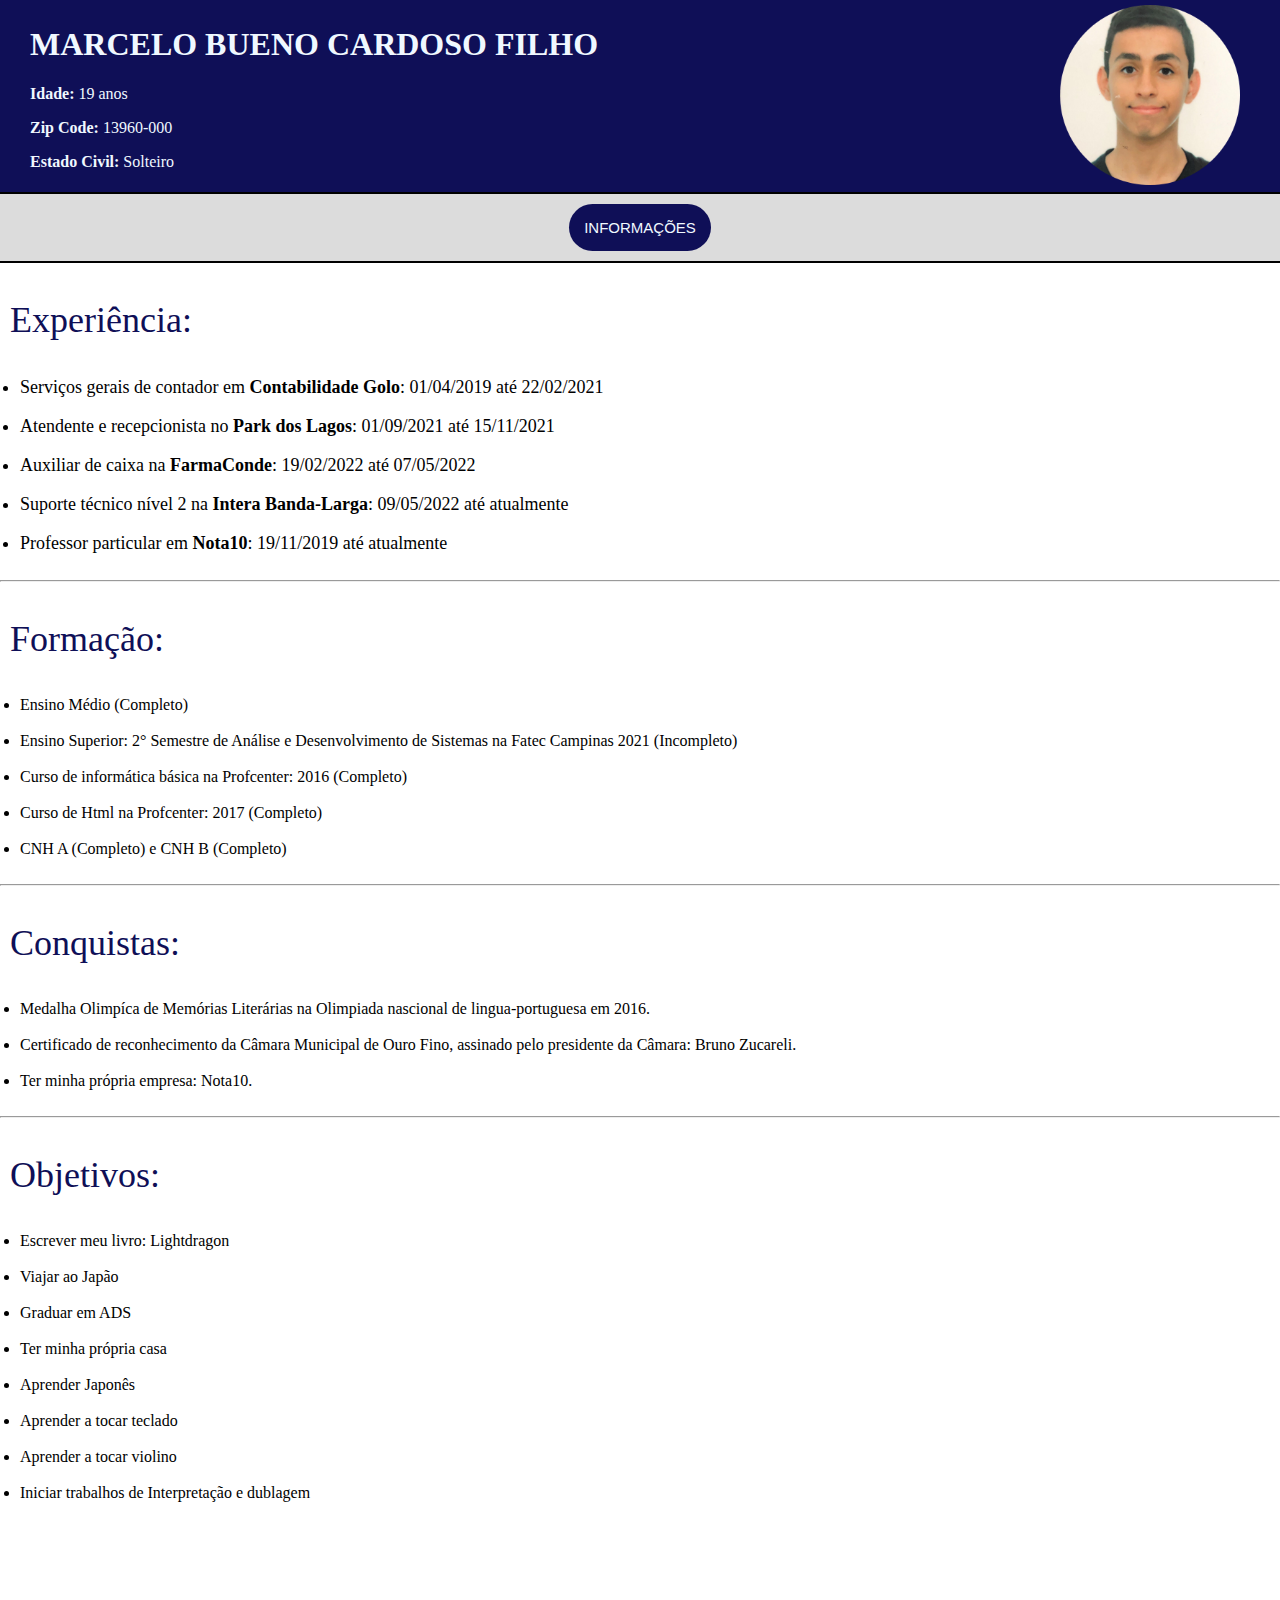
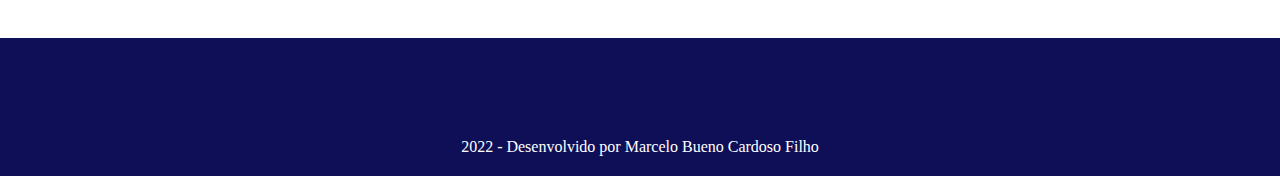
<file: index.html>
<!DOCTYPE html>
<html lang="pt-br">
<head>
    <meta charset="UTF-8">
    <meta http-equiv="X-UA-Compatible" content="IE=edge">
    <meta name="viewport" content="width=device-width, initial-scale=1.0">
    <title>Currículo</title>
    <link rel="icon" href="fotos/foto.png">
    <link rel="stylesheet" href="css/css.css">
</head>
<body >
    <div id="container" class="containercurriculo">
        <div class="cabeçalho">
            <h1>MARCELO BUENO CARDOSO FILHO</h1>
            <p><b>Idade:</b> 19 anos</p>
            <p><b>Zip Code:</b> 13960-000 </p>
            <p><b>Estado Civil:</b> Solteiro </p>
        </div>
        <div class="foto">
            <img class="foto" src="fotos/foto.png">
        </div>
    </div> 
    <div class="botoes"> 
        <button id="show" class="botao">INFORMAÇÕES</button>
    </div>
    <div class="fundo">
        <div id="teste" class="container" onmouseleave="esconder()">
            <div class="perfil">
                <p class="titulodiv">Perfil</p>
                <p> Email: <u>marcelobuenocardosofilho@gmail.com</u></p>
                <p> Telefone: (19) 99622-2229 </p> 
                <p> GitHub: MarceloCardosoFilho </p> 
                <p> LinkedIn: Marcelo Cardoso Filho </p>
            </div>
            <hr>
            <p class="titulodiv">Habilidades</p>
            <p class="subtitulodiv"> Idiomas:</p>
            <div>
                <ul class="idioma">Português</ul>
                <div class="divespaço"></div>
                <div class="quadrado"></div>
                <div class="quadrado"></div>
                <div class="quadrado"></div>
                <div class="quadrado"></div>
                <div class="quadrado" ></div>
            </div> 
            <div>
                <ul class="idioma">Inglês</ul>
                <div class="divespaço2"></div>
                <div class="quadrado"></div>
                <div class="quadrado"></div>
                <div class="naoquadrado"></div>
                <div class="naoquadrado"></div>
                <div class="naoquadrado" ></div>
            </div> 
            <div>
                <ul class="idioma">Japonês</ul>
                <div class="divespaço3"></div>
                <div class="meioquadrado"></div>
                <div class="naoquadrado"></div>
                <div class="naoquadrado"></div>
                <div class="naoquadrado"></div>
                <div class="naoquadrado" ></div>
            </div>
            <p class="subtitulodiv"> Informática:</p>
            <div>
                <ul class="idioma">Windows</ul>
                <div class="divespaço4"></div>
                <div class="quadrado"></div>
                <div class="quadrado"></div>
                <div class="meioquadrado"></div>
                <div class="naoquadrado"></div>
                <div class="naoquadrado" ></div>
            </div>
            <div>
                <ul class="idioma">Word</ul>
                <div class="divespaço5"></div>
                <div class="quadrado"></div>
                <div class="quadrado"></div>
                <div class="quadrado"></div>
                <div class="meioquadrado"></div>
                <div class="naoquadrado" ></div>
            </div>
            <div>
                <ul class="idioma">Excel</ul>
                <div class="divespaço6"></div>
                <div class="quadrado"></div>
                <div class="quadrado"></div>
                <div class="quadrado"></div>
                <div class="naoquadrado"></div>
                <div class="naoquadrado" ></div>
            </div>
            <div>
                <ul class="idioma">PowerPoint</ul>
                <div class="divespaço7"></div>
                <div class="quadrado"></div>
                <div class="quadrado"></div>
                <div class="naoquadrado"></div>
                <div class="naoquadrado"></div>
                <div class="naoquadrado" ></div>
            </div>
            <div>
                <ul class="idioma">Html</ul>
                <div class="divespaço8"></div>
                <div class="quadrado"></div>
                <div class="quadrado"></div>
                <div class="meioquadrado"></div>
                <div class="naoquadrado"></div>
                <div class="naoquadrado" ></div>
            </div>
            <div>
                <ul class="idioma">CSS</ul>
                <div class="divespaço9"></div>
                <div class="quadrado"></div>
                <div class="meioquadrado"></div>
                <div class="naoquadrado"></div>
                <div class="naoquadrado"></div>
                <div class="naoquadrado" ></div>
            </div>
            <div>
                <ul class="idioma">JavaScript</ul>
                <div class="divespaço10"></div>
                <div class="meioquadrado"></div>
                <div class="naoquadrado"></div>
                <div class="naoquadrado"></div>
                <div class="naoquadrado"></div>
                <div class="naoquadrado" ></div>
            </div>
            <div>
                <ul class="idioma">C</ul>
                <div class="divespaço11"></div>
                <div class="quadrado"></div>
                <div class="naoquadrado"></div>
                <div class="naoquadrado"></div>
                <div class="naoquadrado"></div>
                <div class="naoquadrado" ></div>
            </div>
            <div>
                <ul class="idioma">Vegas</ul>
                <div class="divespaço6"></div>
                <div class="quadrado"></div>
                <div class="quadrado"></div>
                <div class="naoquadrado"></div>
                <div class="naoquadrado"></div>
                <div class="naoquadrado" ></div>
            </div>
            <p class="subtitulodiv"> Matérias Escolares:</p>
            <div>
                <ul class="idioma">Matemática</ul>
                <div class="divespaço12"></div>
                <div class="quadrado"></div>
                <div class="quadrado"></div>
                <div class="quadrado"></div>
                <div class="quadrado"></div>
                <div class="naoquadrado" ></div>
            </div> 
            <div>
                <ul class="idioma">Física</ul>
                <div class="divespaço13"></div>
                <div class="quadrado"></div>
                <div class="naoquadrado"></div>
                <div class="naoquadrado"></div>
                <div class="naoquadrado"></div>
                <div class="naoquadrado" ></div>
            </div> 
            <div>
                <ul class="idioma">Química</ul>
                <div class="divespaço14"></div>
                <div class="meioquadrado"></div>
                <div class="naoquadrado"></div>
                <div class="naoquadrado"></div>
                <div class="naoquadrado"></div>
                <div class="naoquadrado" ></div>
            </div>
            <div>
                <ul class="idioma">Biologia</ul>
                <div class="divespaço15"></div>
                <div class="meioquadrado"></div>
                <div class="naoquadrado"></div>
                <div class="naoquadrado"></div>
                <div class="naoquadrado"></div>
                <div class="naoquadrado" ></div>
            </div> 
            <div>
                <ul class="idioma">Geografia</ul>
                <div class="divespaço16"></div>
                <div class="quadrado"></div>
                <div class="quadrado"></div>
                <div class="quadrado"></div>
                <div class="naoquadrado"></div>
                <div class="naoquadrado" ></div>
            </div> 
            <div>
                <ul class="idioma">História</ul>
                <div class="divespaço17"></div>
                <div class="quadrado"></div>
                <div class="quadrado"></div>
                <div class="quadrado"></div>
                <div class="quadrado"></div>
                <div class="quadrado" ></div>
            </div>
            <div>
                <ul class="idioma">Filosofia</ul>
                <div class="divespaço18"></div>
                <div class="quadrado"></div>
                <div class="quadrado"></div>
                <div class="naoquadrado"></div>
                <div class="naoquadrado"></div>
                <div class="naoquadrado" ></div>
            </div> 
            <div>
                <ul class="idioma">Sociologia</ul>
                <div class="divespaço19"></div>
                <div class="quadrado"></div>
                <div class="naoquadrado"></div>
                <div class="naoquadrado"></div>
                <div class="naoquadrado"></div>
                <div class="naoquadrado" ></div>
            </div> 
            <hr>
        </div>
        <div class="contato">
        </div>
        <div class="titulo">
            <p>Experiência:</p>
        </div>
        <div class="lista">
            <li class="subtitulo">Serviços gerais de contador em <b>Contabilidade Golo</b>: 01/04/2019 até 22/02/2021</li><br>
            <li class="subtitulo">Atendente e recepcionista no <b>Park dos Lagos</b>: 01/09/2021 até 15/11/2021</li><br>
            <li class="subtitulo">Auxiliar de caixa na <b>FarmaConde</b>: 19/02/2022 até 07/05/2022</li> <br>
            <li class="subtitulo">Suporte técnico nível 2 na <b>Intera Banda-Larga</b>: 09/05/2022 até atualmente</li><br>
            <li class="subtitulo">Professor particular em <b>Nota10</b>: 19/11/2019 até atualmente</li><br>
        </div>
        <hr>
        <div class="titulo">
            <p>Formação:</p>
        </div>
        <div class="lista">
            <li>Ensino Médio (Completo)</li><br>
            <li>Ensino Superior: 2° Semestre de Análise e Desenvolvimento de Sistemas na Fatec Campinas 2021 (Incompleto)</li><br>
            <li>Curso de informática básica na Profcenter: 2016 (Completo)</li><br>
            <li>Curso de Html na Profcenter: 2017 (Completo)</li><br>
            <li>CNH A (Completo) e CNH B (Completo)</li><br>
        </div>
        <hr>
        <div class="titulo">
            <p>Conquistas:</p>
        </div>
        <div class="lista">
            <li>Medalha Olimpíca de Memórias Literárias na Olimpiada nascional de lingua-portuguesa em 2016.</li><br>
            <li>Certificado de reconhecimento da Câmara Municipal de Ouro Fino, assinado pelo presidente da Câmara: Bruno Zucareli.</li><br>
            <li>Ter minha própria empresa: Nota10.</li><br>
            
        </div>
        <hr>
        <div class="titulo">
            <p>Objetivos:</p>
        </div>
        <div class="lista">
            <li>Escrever meu livro: Lightdragon</li><br>
            <li>Viajar ao Japão</li><br>
            <li>Graduar em ADS</li><br>
            <li>Ter minha própria casa</li><br>
            <li>Aprender Japonês</li><br>
            <li>Aprender a tocar teclado</li><br>
            <li>Aprender a tocar violino</li><br>
            <li>Iniciar trabalhos de Interpretação e dublagem</li><br>
        </div>
        <br>
    <script src="js/index.js"></script>
    </body>
    <footer>
        <div class="rodape">
        2022 - Desenvolvido por Marcelo Bueno Cardoso Filho    
        </div>
    </footer>
</html>
</file>
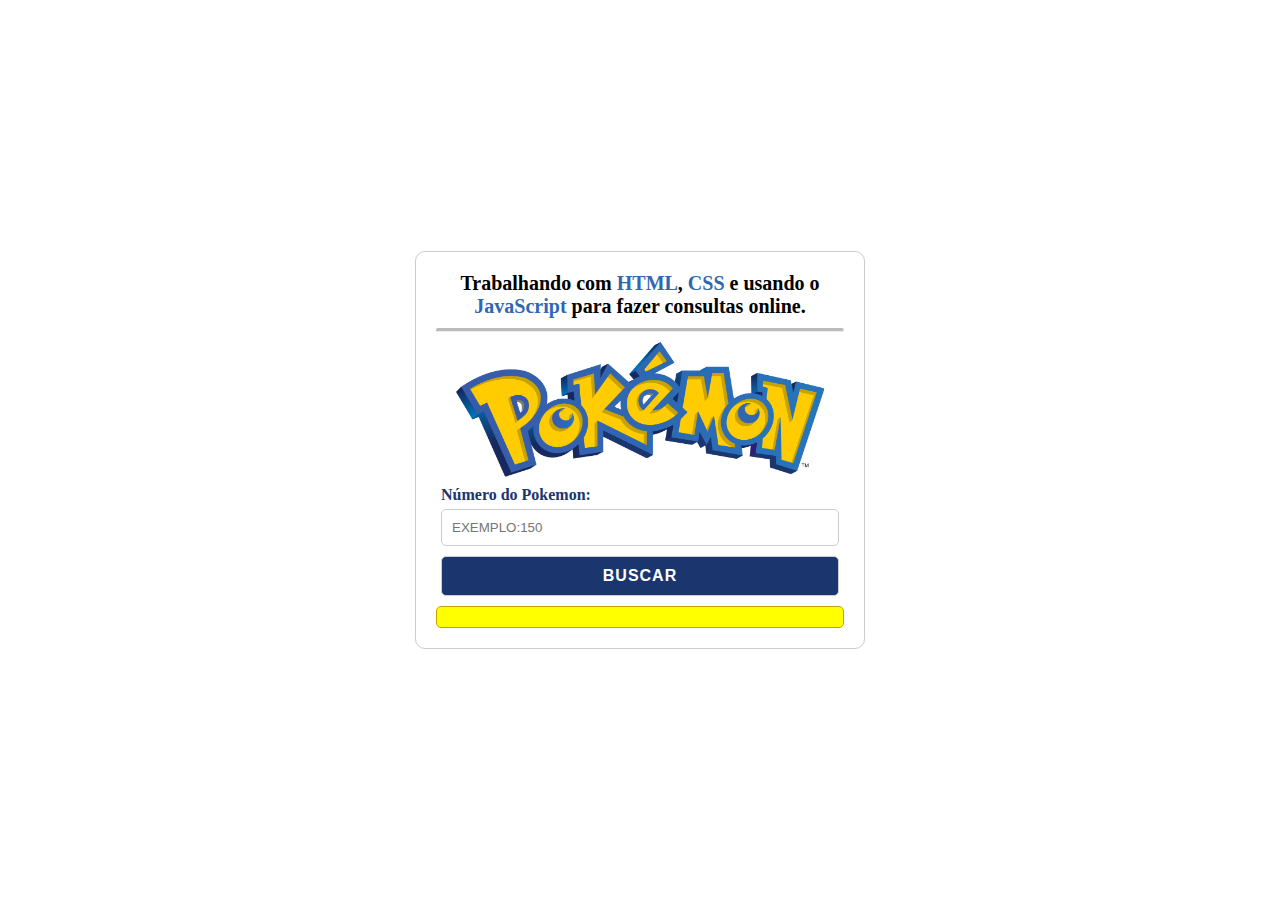
<file: save/index.html>
<!DOCTYPE html>
<html lang="pt-br">

<head>
    <meta charset="UTF-8">
    <meta http-equiv="X-UA-Compatible" content="IE=edge">
    <meta name="viewport" content="width=device-width, initial-scale=1.0">
    <title>Pokedex</title>
    <link rel="stylesheet" href="css/style.css">
</head>

<body>
    <section class="container">
        <h1>Trabalhando com<span> HTML</span>,<span> CSS</span> e usando o <span> JavaScript</span> para fazer consultas
            online.</h1>
        <hr>
        <div class="imagem">
            <img src="imagens/Pokemon_Logo.png">
        </div>
        <form class="formulario">
            <label>Número do Pokemon:</label>
            <input type="text" id="name" placeholder="Exemplo:150" required>
            <input type="submit" value= "Buscar">
        </form>
        <div id="imagemPokemon">
        </div>
        <div id="content">
            
        </div>
    </section>
    <script src="js/index.js"></script>
</body>

</html>
</file>
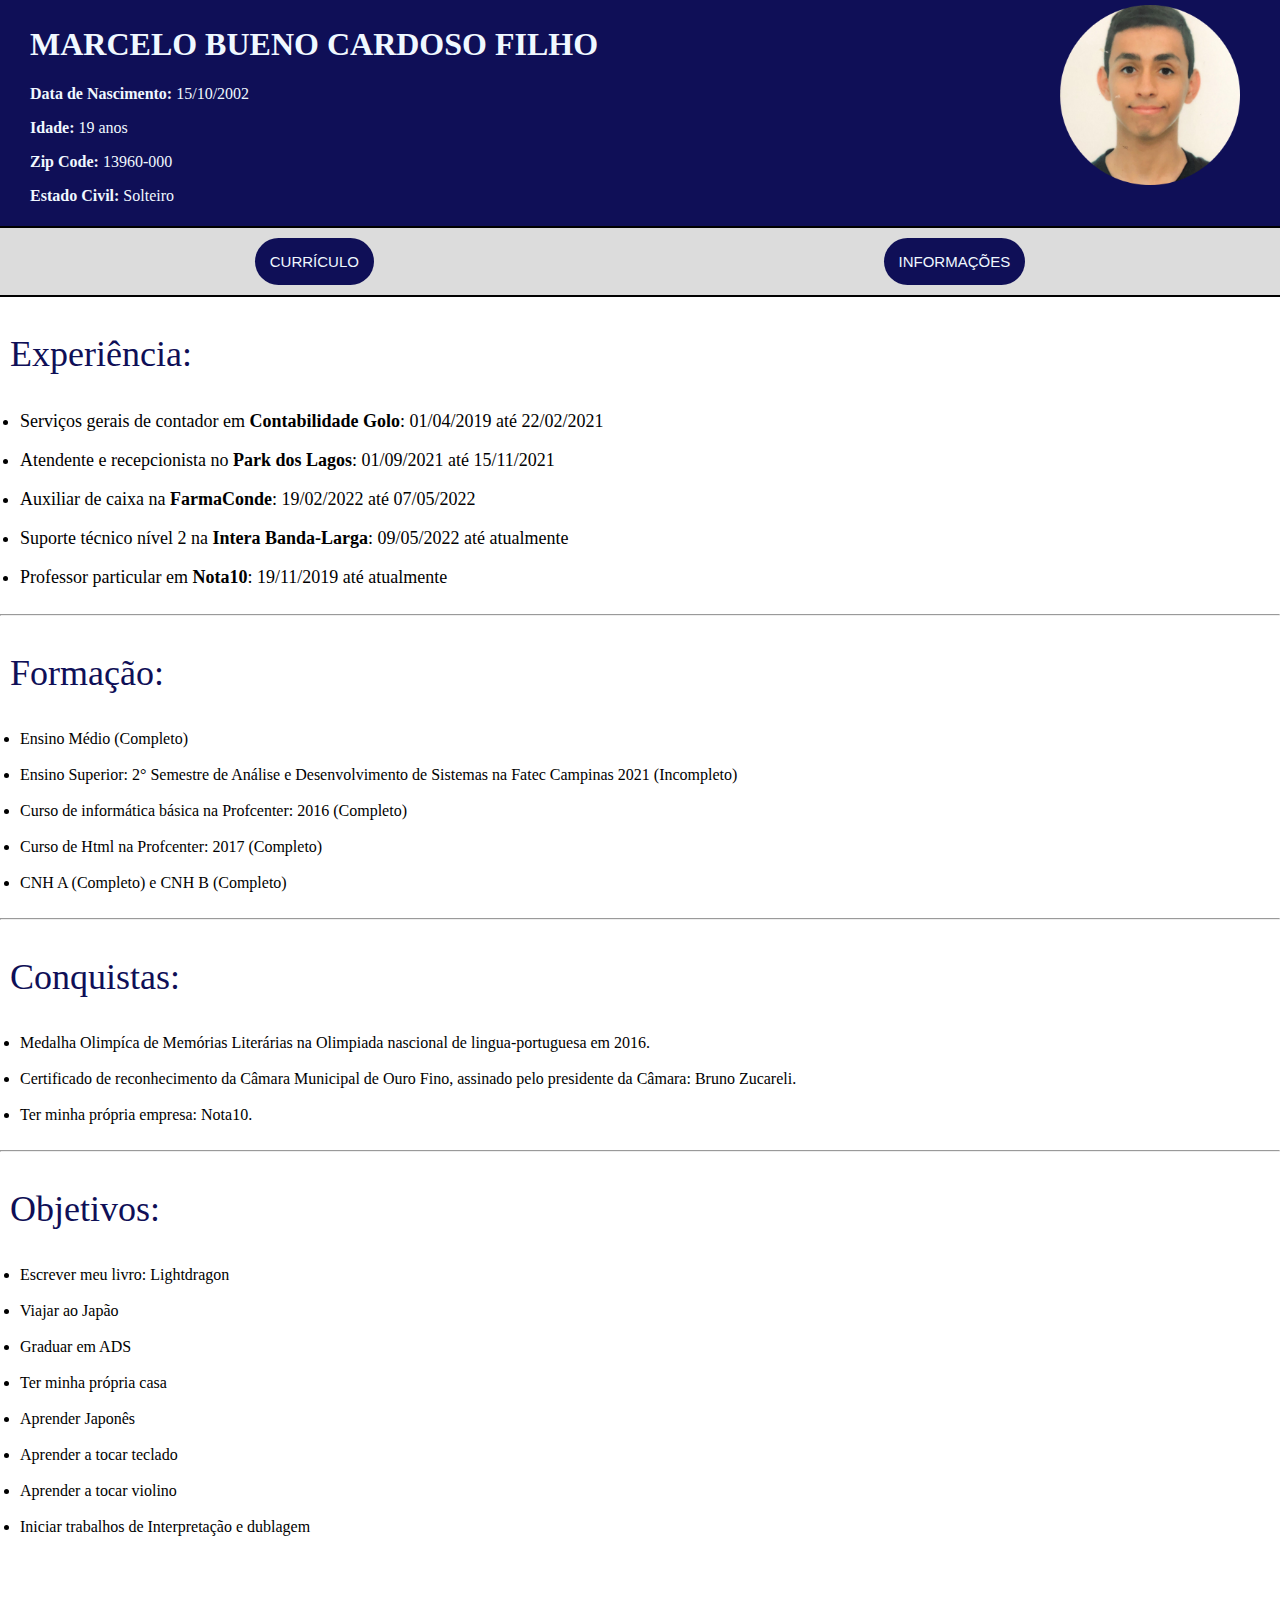
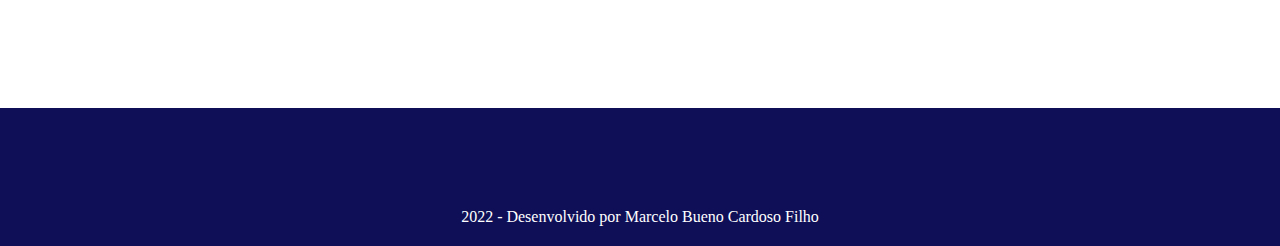
<file: currículo.html>
<!DOCTYPE html>
<html lang="pt-br">
<head>
    <meta charset="UTF-8">
    <meta http-equiv="X-UA-Compatible" content="IE=edge">
    <meta name="viewport" content="width=device-width, initial-scale=1.0">
    <title>Currículo</title>
    <link rel="icon" href="fotos/foto.png">
    <link rel="stylesheet" href="css/css.css">
</head>
<body >
    <div id="container" class="containercurriculo">
        <div class="cabeçalho">
            <h1>MARCELO BUENO CARDOSO FILHO</h1>
            <p><b>Data de Nascimento:</b> 15/10/2002</p>
            <p><b>Idade:</b> 19 anos</p>
            <p><b>Zip Code:</b> 13960-000 </p>
            <p><b>Estado Civil:</b> Solteiro </p>
        </div>
        <div class="foto">
            <img class="foto" src="fotos/foto.png">
        </div>
    </div> 
    <div class="botoes"> 
        <a class="botao" href="currículo.html"> CURRÍCULO</a>
        <button id="show" class="botao">INFORMAÇÕES</button>
    </div>
    <div class="fundo">
        <div id="teste" class="container" onmouseleave="esconder()">
            <div class="perfil">
                <p class="titulodiv">Perfil</p>
                <p> Email: <u>marcelobuenocardosofilho@gmail.com</u></p>
                <p> Telefone: (19) 99622-2229 </p> 
                <p> GitHub: MarceloCardosoFilho </p> 
                <p> LinkedIn: Marcelo Cardoso Filho </p>
            </div>
            <hr>
            <p class="titulodiv">Habilidades</p>
            <p class="subtitulodiv"> Idiomas:</p>
            <div>
                <ul class="idioma">Português</ul>
                <div class="divespaço"></div>
                <div class="quadrado"></div>
                <div class="quadrado"></div>
                <div class="quadrado"></div>
                <div class="quadrado"></div>
                <div class="quadrado" ></div>
            </div> 
            <div>
                <ul class="idioma">Inglês</ul>
                <div class="divespaço2"></div>
                <div class="quadrado"></div>
                <div class="quadrado"></div>
                <div class="naoquadrado"></div>
                <div class="naoquadrado"></div>
                <div class="naoquadrado" ></div>
            </div> 
            <div>
                <ul class="idioma">Japonês</ul>
                <div class="divespaço3"></div>
                <div class="meioquadrado"></div>
                <div class="naoquadrado"></div>
                <div class="naoquadrado"></div>
                <div class="naoquadrado"></div>
                <div class="naoquadrado" ></div>
            </div>
            <p class="subtitulodiv"> Informática:</p>
            <div>
                <ul class="idioma">Windows</ul>
                <div class="divespaço4"></div>
                <div class="quadrado"></div>
                <div class="quadrado"></div>
                <div class="meioquadrado"></div>
                <div class="naoquadrado"></div>
                <div class="naoquadrado" ></div>
            </div>
            <div>
                <ul class="idioma">Word</ul>
                <div class="divespaço5"></div>
                <div class="quadrado"></div>
                <div class="quadrado"></div>
                <div class="quadrado"></div>
                <div class="meioquadrado"></div>
                <div class="naoquadrado" ></div>
            </div>
            <div>
                <ul class="idioma">Excel</ul>
                <div class="divespaço6"></div>
                <div class="quadrado"></div>
                <div class="quadrado"></div>
                <div class="quadrado"></div>
                <div class="naoquadrado"></div>
                <div class="naoquadrado" ></div>
            </div>
            <div>
                <ul class="idioma">PowerPoint</ul>
                <div class="divespaço7"></div>
                <div class="quadrado"></div>
                <div class="quadrado"></div>
                <div class="naoquadrado"></div>
                <div class="naoquadrado"></div>
                <div class="naoquadrado" ></div>
            </div>
            <div>
                <ul class="idioma">Html</ul>
                <div class="divespaço8"></div>
                <div class="quadrado"></div>
                <div class="quadrado"></div>
                <div class="meioquadrado"></div>
                <div class="naoquadrado"></div>
                <div class="naoquadrado" ></div>
            </div>
            <div>
                <ul class="idioma">CSS</ul>
                <div class="divespaço9"></div>
                <div class="quadrado"></div>
                <div class="meioquadrado"></div>
                <div class="naoquadrado"></div>
                <div class="naoquadrado"></div>
                <div class="naoquadrado" ></div>
            </div>
            <div>
                <ul class="idioma">JavaScript</ul>
                <div class="divespaço10"></div>
                <div class="meioquadrado"></div>
                <div class="naoquadrado"></div>
                <div class="naoquadrado"></div>
                <div class="naoquadrado"></div>
                <div class="naoquadrado" ></div>
            </div>
            <div>
                <ul class="idioma">C</ul>
                <div class="divespaço11"></div>
                <div class="quadrado"></div>
                <div class="naoquadrado"></div>
                <div class="naoquadrado"></div>
                <div class="naoquadrado"></div>
                <div class="naoquadrado" ></div>
            </div>
            <div>
                <ul class="idioma">Vegas</ul>
                <div class="divespaço6"></div>
                <div class="quadrado"></div>
                <div class="quadrado"></div>
                <div class="naoquadrado"></div>
                <div class="naoquadrado"></div>
                <div class="naoquadrado" ></div>
            </div>
            <p class="subtitulodiv"> Matérias Escolares:</p>
            <div>
                <ul class="idioma">Matemática</ul>
                <div class="divespaço12"></div>
                <div class="quadrado"></div>
                <div class="quadrado"></div>
                <div class="quadrado"></div>
                <div class="quadrado"></div>
                <div class="naoquadrado" ></div>
            </div> 
            <div>
                <ul class="idioma">Física</ul>
                <div class="divespaço13"></div>
                <div class="quadrado"></div>
                <div class="naoquadrado"></div>
                <div class="naoquadrado"></div>
                <div class="naoquadrado"></div>
                <div class="naoquadrado" ></div>
            </div> 
            <div>
                <ul class="idioma">Química</ul>
                <div class="divespaço14"></div>
                <div class="meioquadrado"></div>
                <div class="naoquadrado"></div>
                <div class="naoquadrado"></div>
                <div class="naoquadrado"></div>
                <div class="naoquadrado" ></div>
            </div>
            <div>
                <ul class="idioma">Biologia</ul>
                <div class="divespaço15"></div>
                <div class="meioquadrado"></div>
                <div class="naoquadrado"></div>
                <div class="naoquadrado"></div>
                <div class="naoquadrado"></div>
                <div class="naoquadrado" ></div>
            </div> 
            <div>
                <ul class="idioma">Geografia</ul>
                <div class="divespaço16"></div>
                <div class="quadrado"></div>
                <div class="quadrado"></div>
                <div class="quadrado"></div>
                <div class="naoquadrado"></div>
                <div class="naoquadrado" ></div>
            </div> 
            <div>
                <ul class="idioma">História</ul>
                <div class="divespaço17"></div>
                <div class="quadrado"></div>
                <div class="quadrado"></div>
                <div class="quadrado"></div>
                <div class="quadrado"></div>
                <div class="quadrado" ></div>
            </div>
            <div>
                <ul class="idioma">Filosofia</ul>
                <div class="divespaço18"></div>
                <div class="quadrado"></div>
                <div class="quadrado"></div>
                <div class="naoquadrado"></div>
                <div class="naoquadrado"></div>
                <div class="naoquadrado" ></div>
            </div> 
            <div>
                <ul class="idioma">Sociologia</ul>
                <div class="divespaço19"></div>
                <div class="quadrado"></div>
                <div class="naoquadrado"></div>
                <div class="naoquadrado"></div>
                <div class="naoquadrado"></div>
                <div class="naoquadrado" ></div>
            </div> 
            <hr>
        </div>
        <div class="contato">
        </div>
        <div class="titulo">
            <p>Experiência:</p>
        </div>
        <div class="lista">
            <li class="subtitulo">Serviços gerais de contador em <b>Contabilidade Golo</b>: 01/04/2019 até 22/02/2021</li><br>
            <li class="subtitulo">Atendente e recepcionista no <b>Park dos Lagos</b>: 01/09/2021 até 15/11/2021</li><br>
            <li class="subtitulo">Auxiliar de caixa na <b>FarmaConde</b>: 19/02/2022 até 07/05/2022</li> <br>
            <li class="subtitulo">Suporte técnico nível 2 na <b>Intera Banda-Larga</b>: 09/05/2022 até atualmente</li><br>
            <li class="subtitulo">Professor particular em <b>Nota10</b>: 19/11/2019 até atualmente</li><br>
        </div>
        <hr>
        <div class="titulo">
            <p>Formação:</p>
        </div>
        <div class="lista">
            <li>Ensino Médio (Completo)</li><br>
            <li>Ensino Superior: 2° Semestre de Análise e Desenvolvimento de Sistemas na Fatec Campinas 2021 (Incompleto)</li><br>
            <li>Curso de informática básica na Profcenter: 2016 (Completo)</li><br>
            <li>Curso de Html na Profcenter: 2017 (Completo)</li><br>
            <li>CNH A (Completo) e CNH B (Completo)</li><br>
        </div>
        <hr>
        <div class="titulo">
            <p>Conquistas:</p>
        </div>
        <div class="lista">
            <li>Medalha Olimpíca de Memórias Literárias na Olimpiada nascional de lingua-portuguesa em 2016.</li><br>
            <li>Certificado de reconhecimento da Câmara Municipal de Ouro Fino, assinado pelo presidente da Câmara: Bruno Zucareli.</li><br>
            <li>Ter minha própria empresa: Nota10.</li><br>
            
        </div>
        <hr>
        <div class="titulo">
            <p>Objetivos:</p>
        </div>
        <div class="lista">
            <li>Escrever meu livro: Lightdragon</li><br>
            <li>Viajar ao Japão</li><br>
            <li>Graduar em ADS</li><br>
            <li>Ter minha própria casa</li><br>
            <li>Aprender Japonês</li><br>
            <li>Aprender a tocar teclado</li><br>
            <li>Aprender a tocar violino</li><br>
            <li>Iniciar trabalhos de Interpretação e dublagem</li><br>
        </div>
        <br>
        <br>
        <br>
    <script src="js/index.js"></script>
    </body>
    <footer>
        <div class="rodape">
        2022 - Desenvolvido por Marcelo Bueno Cardoso Filho    
        </div>
    </footer>
</html>
</file>
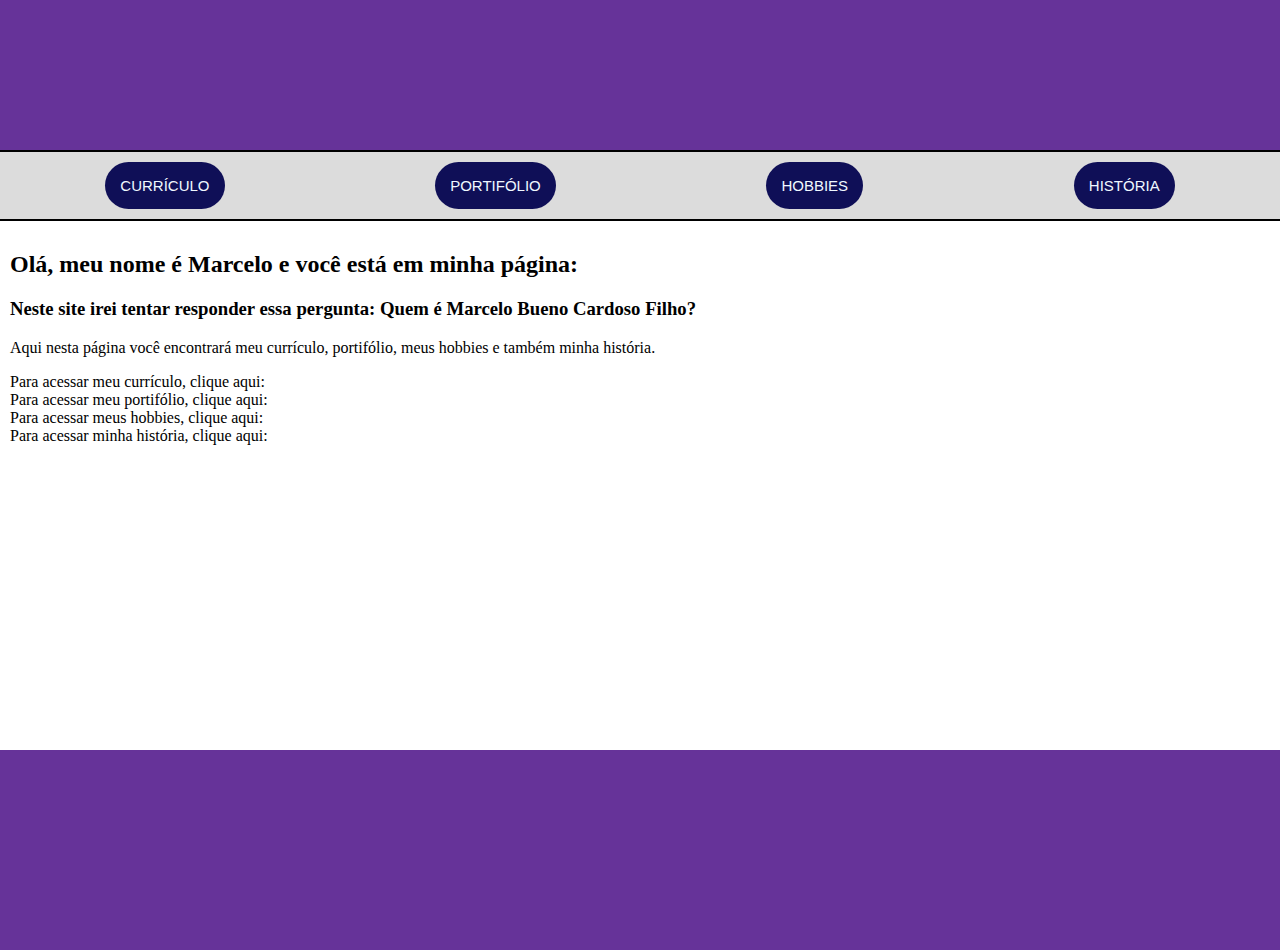
<file: main.html>
<!DOCTYPE html>
<html lang="en">
    <head>
        <meta charset="UTF-8">
        <meta http-equiv="X-UA-Compatible" content="IE=edge">
        <meta name="viewport" content="width=device-width, initial-scale=1.0">
        <link rel="stylesheet" href="css/estilomain.css">
        <title>Meu nome é Marcelo</title>
    </head>
    <header>
        <div class="cabecalho">
        </div>
        <div class="botoes"> 
            <a class="botao" href="currículo.html"> CURRÍCULO</a>
            <a class="botao" href="projetos.html"> PORTIFÓLIO </a>
            <a class="botao" href="Hobbies.html"> HOBBIES </a>  
            <a class="botao" href="história.html"> HISTÓRIA </a> 
        </div>   
    </header>
    <body>
        <div class="conteudo">
            <h2>Olá, meu nome é Marcelo e você está em minha página:</h2> 
            <h3>Neste site irei tentar responder essa pergunta: Quem é Marcelo Bueno Cardoso Filho?</h3>
            <p>Aqui nesta página você encontrará meu currículo, portifólio, meus hobbies e também minha história.</p>
            <li>Para acessar meu currículo, clique aqui:</li>
            <li>Para acessar meu portifólio, clique aqui:</li>
            <li>Para acessar meus hobbies, clique aqui:</li>
            <li>Para acessar minha história, clique aqui:</li>      
        </div>
    </body>
    <footer>
        <div class="rodape">
        </div>
    </footer>
</html>
</file>
<file: css/css.css>
body{
    padding: 0%;
    margin: 0%;
}
    .containercurriculo{
    display:flex;
    justify-content: space-between;
    background-color: rgb(15, 15, 87);
    padding: 5px;
    }

    .containerfreeway{
    display:flex;
    justify-content: space-between;
    background-color:rgb(50, 46, 70);
    padding: 5px;
}
    .containerpong{
    display:flex;
    justify-content: space-between;
    background-color:rgb(19, 112, 0);
    padding: 5px;
}
    .containerprojetos{
    display:flex;
    justify-content: space-between;
    background-color:rgb(125, 0, 197);
    padding: 5px;
}
    .cabeçalho{
    color: aliceblue;
    margin-left: 25px;
    }
    
    .botao{
    background: rgb(15, 15, 87);
    color:aliceblue;
    padding:15px;
    margin-left: 0%;
    border-radius:30px;
    border:black 10px;
    text-decoration: none;
    font-family: Verdana, Geneva, Tahoma, sans-serif;
    font-size: 15px;
    cursor: pointer;
    margin: 10px;
    }
    
    .botao:hover{
    background: black;
    
    }
    
    .botoes{
    display: flex;
    justify-content: space-around;
    border-top: 2px solid black;
    border-bottom: 2px solid black;
    background-color: gainsboro;
    }

    .foto{
    align-items: center;
    height: 180px;
    width: 180px;
    margin-right: 35px;
    }

/*======================================================================================*/
    .container{
    background-color: whitesmoke;
    color: rgb(15, 15, 87);
    width: 350px;
    height: 1100px;
    float:right;
    overflow: auto;
    border-left: 3px solid black;
    display: none;
    text-align: center;
}
    .perfil{
        text-align: center;
        font-style: italic;
        width: 350px;
        height: 200px;
        margin-bottom: 5px;
}

    .titulodiv{
        font-size: 36px;
        margin-left: 3px;
        margin-bottom: 0%;
        padding-bottom: 0%;
        margin-top: 0%;
        padding-top: 0%;
        color: rgb(15, 15, 87);
        margin-left: 5px;
} 

    .subtitulodiv{
        text-align:center;
        font-family:Cambria, Cochin, Georgia, Times, 'Times New Roman', serif;
        font-size: 18px;
        color: rgb(15, 15, 87);
}

.divjunta{
        display: flex;
}

    .idioma{
    display: inline-flex;
    justify-content: space-between;
    margin-bottom: 0%;
    margin-top: 5px;
    }

    .quadrado{
    display: inline-block;
    background-color: rgb(15, 15, 87);
    width: 10px;
    height: 10px;
    align-items: center;
    }

    .naoquadrado{
        display: inline-block;
        background-color: gray;
        width: 10px;
        height: 10px;
        align-items: center;
}
    .meioquadrado{
    display: inline-block;
    background-image: linear-gradient(to right, rgb(15, 15, 87),gray);
    width: 10px;
    height: 10px;
    align-items: center;
}

    .divespaço{
        display: inline-block;
        visibility: hidden;
        width: 30px;
        height: 10px;
        align-items: center;
    }
    .divespaço2{
        display: inline-block;
        visibility: hidden;
        width: 55px;
        height: 10px;
        align-items: center;
    }
    .divespaço3{
        display: inline-block;
        visibility: hidden;
        width: 43px;
        height: 10px;
        align-items: center;
    }
    .divespaço4{
        display: inline-block;
        visibility: hidden;
        width: 34px;
        height: 10px;
        align-items: center;
    }
    .divespaço5{
        display: inline-block;
        visibility: hidden;
        width: 59px;
        height: 10px;
        align-items: center;
    }
    .divespaço6{
        display: inline-block;
        visibility: hidden;
        width: 58px;
        height: 10px;
        align-items: center;
    }
    .divespaço7{
        display: inline-block;
        visibility: hidden;
        width: 20px;
        height: 10px;
        align-items: center;
    }
    .divespaço8{
        display: inline-block;
        visibility: hidden;
        width: 62px;
        height: 10px;
        align-items: center;
    }
    .divespaço9{
        display: inline-block;
        visibility: hidden;
        width: 67px;
        height: 10px;
        align-items: center;
    }
    .divespaço10{
        display: inline-block;
        visibility: hidden;
        width: 29px;
        height: 10px;
        align-items: center;
    }
    .divespaço11{
        display: inline-block;
        visibility: hidden;
        width: 84px;
        height: 10px;
        align-items: center;
    }

.divespaço12{
    display: inline-block;
    visibility: hidden;
    width: 20px;
    height: 10px;
    align-items: center;
}
.divespaço13{
    display: inline-block;
    visibility: hidden;
    width: 57px;
    height: 10px;
    align-items: center;
}
.divespaço14{
    display: inline-block;
    visibility: hidden;
    width: 40px;
    height: 10px;
    align-items: center;
}
.divespaço15{
    display: inline-block;
    visibility: hidden;
    width: 40px;
    height: 10px;
    align-items: center;
}
.divespaço16{
    display: inline-block;
    visibility: hidden;
    width: 31px;
    height: 10px;
    align-items: center;
}
.divespaço17{
    display: inline-block;
    visibility: hidden;
    width: 44px;
    height: 10px;
    align-items: center;
}
.divespaço18{
    display: inline-block;
    visibility: hidden;
    width: 39px;
    height: 10px;
    align-items: center;
}
.divespaço19{
    display: inline-block;
    visibility: hidden;
    width: 28px;
    height: 10px;
    align-items: center;
}    
/*======================================================================================*/    
.fundo{
    border: 1px;
    overflow: hidden;
}
    
    .titulo{
    font-size: 36px;
    margin-left: 10px;
    margin-bottom: 0%;
    padding-bottom: 0%;
    margin-top: 0%;
    padding-top: 0%;
    color: rgb(15, 15, 87);
    
    }
    .lista{
    text-align:justify;
    font-family: 'Times New Roman', Times, serif;
    margin-left: 20px;

    }

    .subtitulo{
    text-align:justify;
    font-family:Cambria, Cochin, Georgia, Times, 'Times New Roman', serif;
    font-size: 18px;
    }
    
    .texto{
    margin-top: 40px;
    text-align: center;
    font-family: 'Segoe UI', Tahoma, Geneva, Verdana, sans-serif;
    }

/*======================================================================================*/
#pong{
    display: flex;
    position: relative;
    left: 6%;
    float: left;
    margin: 0%;
    padding: 0%;
    border: 10px solid gray;
}

.linhadomeio{
    left: 50%;
    height: 98%;
    background-color: white;
    border: dashed;
    position: absolute;
}

/*======================================================================================*/
#freeway{
    display: flex;
    position: relative;
    width: 600px;
    float: left;
    border: 2px solid black;
    left: 6%;
    margin: 0%;
    padding: 0%;
}
/*======================================================================================*/
.noah{
    text-align: center;
    font-size: 18px;
    font-style: italic;
}
/*======================================================================================*/
.rodape{
    width: 100%;
    background-color:  rgb(15, 15, 87);
    text-align: center;
    color: white;
    margin-top: 100px;
    padding: 100px 0px 20px 0px;
}
</file>
<file: save/css/style.css>
*{
    margin: 0%;
    padding: 0%;
    box-sizing: border-box;
}

html, body {
    width: 100%;
    height: 100%;
}

body{
    background-color: white;
    display: flex;
    flex-direction: row;
    align-items: center;
    justify-content: center;
}

h1 {
    font-size: 20px;
    text-align: center;
}

span{
    color: #2F67B2;
}

hr{
    margin: 10px 0;
    border-top: 3px solid #BBB;
    border-radius: 5px;
}

.container{
    border: 1px solid #ccc;
    border-radius: 10px;
    padding: 20px;
    background-color: #fff;
    max-width: 450px;
    min-height: 300px;
}

.imagem, #imagemPokemon{
    text-align: center;
}

.imagem img{
    width:90%;
}

.formulario{
    padding:5px;
}

.formulario label {
    font-weight: 900;
    color: #1B356E
}

.formulario input{
    width: 100%;
    padding: 10px;
    border: 1px solid #ccc;
    text-transform: uppercase;
    border-radius: 5px;
    margin: 5px 0;
}

.formulario input[type=submit]{
    background-color: #1B356E;
    font-size: 1rem;
    font-weight: 900;
    color: white;
    letter-spacing: 1px;
    cursor: pointer;
}


#imagemPokemon img{
    width: 90px;
    height: 90px;
    border: 1px solid #333;
    border-radius: 50%;
    box-shadow: 5px 5px 5px rgba(0, 0, 0, 0.5);
    margin: 10px;
}

#content {
    padding: 10px;
    background-color: yellow;
    border: 1px solid #c8a102;
    border-radius: 5px;
    font-weight: 500;
    font-size: 1rem;
    text-align: center;
    color: #333
}
</file>
<file: css/estilomain.css>
body{
    padding: 0%;
    margin: 0%;
}

.cabecalho{
    background-color: rebeccapurple;
    height: 150px;
    display:flex;
    justify-content: space-between;
}

.botao{
    background: rgb(15, 15, 87);
    color:aliceblue;
    padding:15px;
    margin-left: 0%;
    border-radius:30px;
    border:black 10px;
    text-decoration: none;
    font-family: Verdana, Geneva, Tahoma, sans-serif;
    font-size: 15px;
    cursor: pointer;
    margin: 10px;
}
    
.botao:hover{
    background: black;
}
    
.botoes{
    display: flex;
    justify-content: space-around;
    border-top: 2px solid black;
    border-bottom: 2px solid black;
    background-color: gainsboro;
}

.conteudo{
    margin: 5px;
    margin-bottom: 300px;
    padding: 5px;
}

.rodape{
    background-color: rebeccapurple;
    height: 200px;
}
</file>
